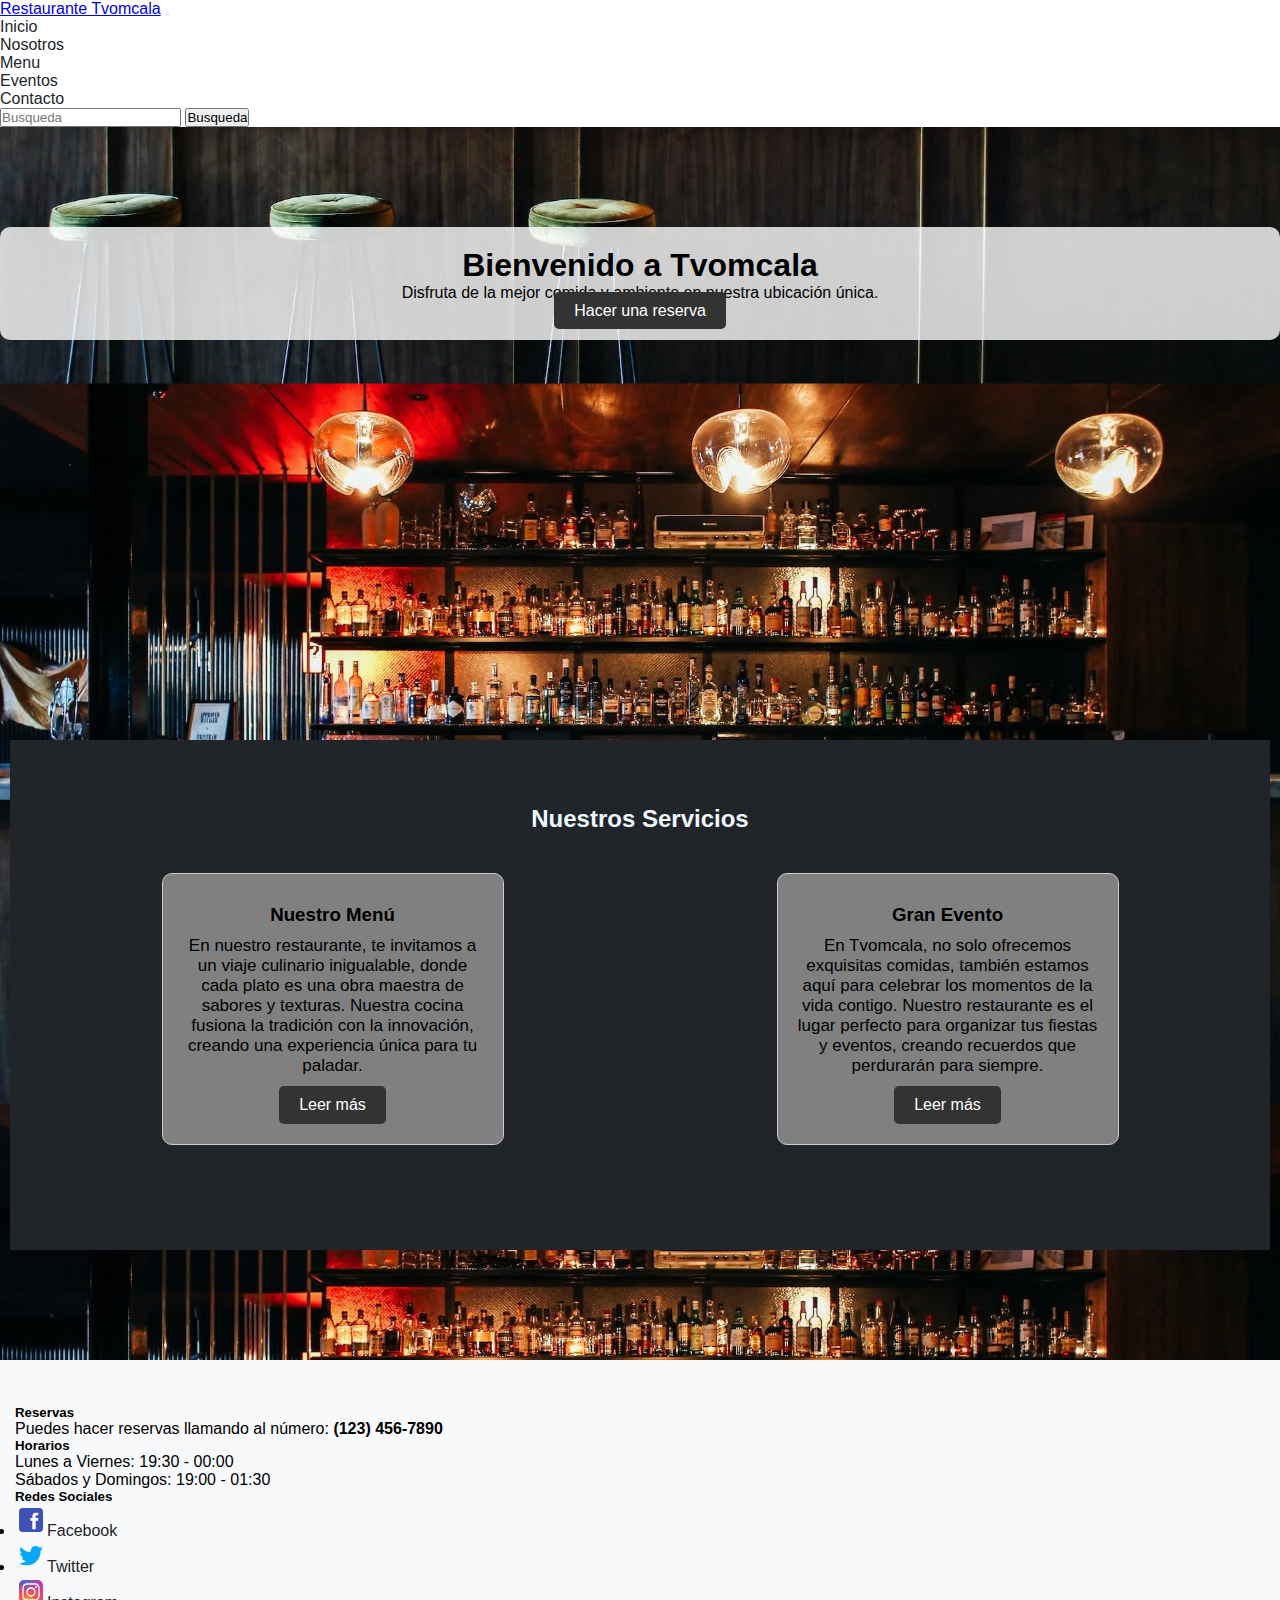
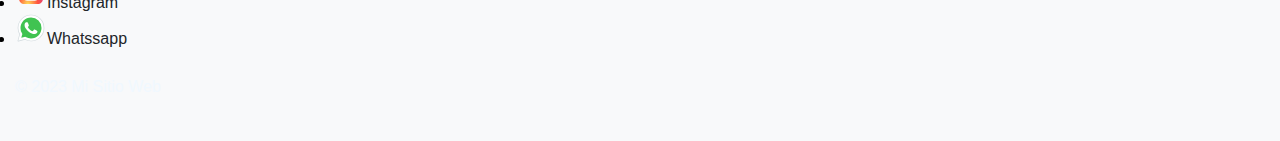
<file: index.html>
<!DOCTYPE html>
<html lang="es">

<head>
    <meta charset="UTF-8">
    <meta name="viewport" content="width=device-width, initial-scale=1.0">
    <meta name="description" content="En nuestro sitio podrás entender nuestro arte culinario, degustar sabores auténticos y gastronomía única en Buenos Aires.">
    <meta name="keywords" content="Restaurante, Gastronomía, Cena, Estrella Michelin, Chef, Menú">
    <title>Inicio</title>
    <link rel="icon" href="img/favicon.webp" type="image/x-icon">
    <!-- bootstrap -->
    <link href="https://cdn.jsdelivr.net/npm/bootstrap@5.3.2/dist/css/bootstrap.min.css" rel="stylesheet"
        integrity="sha384-T3c6CoIi6uLrA9TneNEoa7RxnatzjcDSCmG1MXxSR1GAsXEV/Dwwykc2MPK8M2HN" crossorigin="anonymous">
    <script src="https://cdn.jsdelivr.net/npm/bootstrap@5.3.2/dist/js/bootstrap.bundle.min.js"
        integrity="sha384-C6RzsynM9kWDrMNeT87bh95OGNyZPhcTNXj1NW7RuBCsyN/o0jlpcV8Qyq46cDfL"
        crossorigin="anonymous"></script>
    <!-- cierre -->
    <link rel="stylesheet" href="css/style.css">
</head>

<body>
    <!-- Header General -->
    <header>
        <nav class="navbar navbar-expand-lg bg-body-tertiary">
            <div class="container-fluid">
                <a class="navbar-brand" href="index.html">Restaurante Tvomcala</a>
                <button class="navbar-toggler" type="button" data-bs-toggle="collapse"
                    data-bs-target="#navbarSupportedContent" aria-controls="navbarSupportedContent"
                    aria-expanded="false" aria-label="Toggle navigation">
                    <span class="navbar-toggler-icon"></span>
                </button>
                <div class="collapse navbar-collapse" id="navbarSupportedContent">
                    <ul class="navbar-nav me-auto mb-2 mb-lg-0">
                        <li class="nav-item">
                            <a class="nav-link active" aria-current="page" href="index.html">Inicio</a>
                        </li>
                        <li class="nav-item">
                            <a class="nav-link active" aria-current="page" href="pages/nosotros.html">Nosotros</a>
                        </li>
                        <li class="nav-item">
                            <a class="nav-link active" aria-current="page" href="pages/menu.html">Menu</a>
                        </li>
                        <li class="nav-item">
                            <a class="nav-link active" aria-current="page" href="pages/eventos.html">Eventos</a>
                        </li>
                        <li class="nav-item">
                            <a class="nav-link active" aria-current="page" href="pages/contacto.html">Contacto</a>
                        </li>
                    </ul>
                    <form class="d-flex" role="search">
                        <input class="form-control me-2" type="search" placeholder="Busqueda" aria-label="Search">
                        <button class="btn btn-secondary" type="submit">Busqueda</button>
                    </form>
                </div>
            </div>
        </nav>
    </header>
    <!-- Cierre -->

    <!-- Index Main -->
    <main>
        <section id="inicio">
            <div class="inicio-contenido">
                <h1>Bienvenido a Tvomcala</h1>
                <p>Disfruta de la mejor comida y ambiente en nuestra ubicación única.</p>
                <a href="pages/contacto.html" class="boton-reserva">Hacer una reserva</a>
            </div>

    <div class="video0">
        <iframe width="600" height="320" src="https://www.youtube.com/embed/BI5XMRYbkKA?si=99Pxlj9t62n6Gh5X"
            title="YouTube video player" frameborder="0"
            allow="accelerometer; autoplay; clipboard-write; encrypted-media; gyroscope; picture-in-picture; web-share"
            allowfullscreen></iframe>
    </div>

    <section id="blog">
        <div class="container">
            <h2>Nuestros Servicios</h2>
            <div class="blog-posts">
                <!-- Primer artículo del blog -->
                <div class="blog-post">
                    <h3>Nuestro Menú</h3>
                    <p>En nuestro restaurante, te invitamos a un viaje culinario inigualable, donde cada plato es una obra maestra de sabores y texturas. Nuestra cocina fusiona la tradición con la innovación, creando una experiencia única para tu paladar.</p>
                    <a href="pages/menu.html" class="btn-leer-mas">Leer más</a>
                </div>
    
                <!-- Segundo artículo del blog -->
                <div class="blog-post">
                    <h3>Gran Evento</h3>
                    <p>En Tvomcala, no solo ofrecemos exquisitas comidas, también estamos aquí para celebrar los momentos de la vida contigo. Nuestro restaurante es el lugar perfecto para organizar tus fiestas y eventos, creando recuerdos que perdurarán para siempre.</p>
                    <a href="pages/eventos.html" class="btn-leer-mas">Leer más</a>
                </div>
            </div>
        </div>
    </section>
    </main>
    <!-- Cierre -->

    <!-- Footer General -->
    <footer>
        <div class="container">
            <div class="row">
                <div class="col-md-4">
                    <h5>Reservas</h5>
                    <p>Puedes hacer reservas llamando al número: <strong>(123) 456-7890</strong></p>
                </div>
                <div class="col-md-4">
                    <h5>Horarios</h5>
                    <p>Lunes a Viernes: 19:30 - 00:00</p>
                    <p>Sábados y Domingos: 19:00 - 01:30</p>
                </div>
                <div class="col-md-4">
                    <h5>Redes Sociales</h5>
                    <ul class="list-unstyled">
                        <li> <img src="img/facebook.svg" alt="Facebook"><a href="#" target="_blank">Facebook</a></li>
                        <li><img src="img/twitter.svg" alt="Twitter"><a href="#" target="_blank">Twitter</a></li>
                        <li><img src="img/instagram.svg" alt="Instagram"><a href="#" target="_blank">Instagram</a></li>
                        <li><img src="img/wpp.svg" alt="Whatssapp"><a href="#" target="_blank">Whatssapp</a></li>
                    </ul>
                </div>
            </div>
        </div>
        <div class="container text-center">
            <span class="text-muted">© 2023 Mi Sitio Web</span>
        </div>
    </footer>
    <!-- Cierre -->
</body>

</html>
</file>
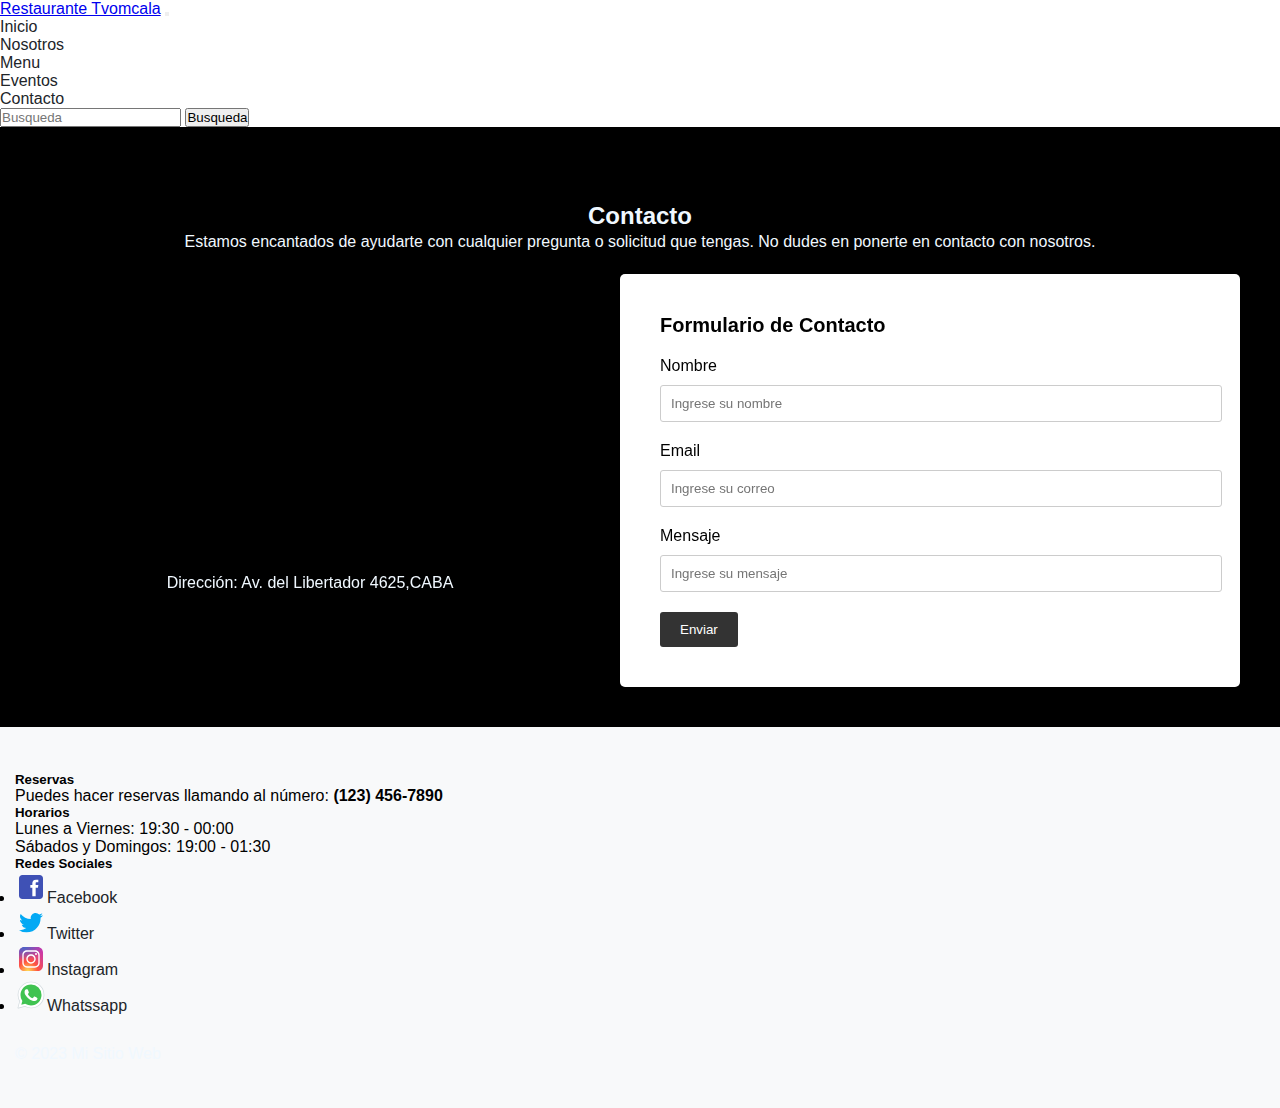
<file: pages/contacto.html>
<!DOCTYPE html>
<html lang="es">

<head>
    <meta charset="UTF-8">
    <meta name="viewport" content="width=device-width, initial-scale=1.0">
    <meta name="description" content="Contacta con Tvomcala en Buenos Aires para reservas, consultas o sugerencias. Estamos aquí para brindarte la mejor experiencia culinaria.">
    <meta name="keywords" content="Restaurante, Gastronomía, Cena, Estrella Michelin, Chef, Menú">
    <title>Contacto</title>
    <link rel="icon" href="../img/favicon.webp" type="image/x-icon">
    <!-- bootstrap -->
    <link href="https://cdn.jsdelivr.net/npm/bootstrap@5.3.2/dist/css/bootstrap.min.css" rel="stylesheet"
        integrity="sha384-T3c6CoIi6uLrA9TneNEoa7RxnatzjcDSCmG1MXxSR1GAsXEV/Dwwykc2MPK8M2HN" crossorigin="anonymous">
    <script src="https://cdn.jsdelivr.net/npm/bootstrap@5.3.2/dist/js/bootstrap.bundle.min.js"
        integrity="sha384-C6RzsynM9kWDrMNeT87bh95OGNyZPhcTNXj1NW7RuBCsyN/o0jlpcV8Qyq46cDfL"
        crossorigin="anonymous"></script>
    <!-- cierre -->
    <link rel="stylesheet" href="../css/style.css">
</head>

<body>
    <!-- Header General -->
    <header>
        <nav class="navbar navbar-expand-lg bg-body-tertiary">
            <div class="container-fluid">
                <a class="navbar-brand" href="../index.html">Restaurante Tvomcala</a>
                <button class="navbar-toggler" type="button" data-bs-toggle="collapse"
                    data-bs-target="#navbarSupportedContent" aria-controls="navbarSupportedContent"
                    aria-expanded="false" aria-label="Toggle navigation">
                    <span class="navbar-toggler-icon"></span>
                </button>
                <div class="collapse navbar-collapse" id="navbarSupportedContent">
                    <ul class="navbar-nav me-auto mb-2 mb-lg-0">
                        <li class="nav-item">
                            <a class="nav-link active" aria-current="page" href="../index.html">Inicio</a>
                        </li>
                        <li class="nav-item">
                            <a class="nav-link active" aria-current="page" href="../pages/nosotros.html">Nosotros</a>
                        </li>
                        <li class="nav-item">
                            <a class="nav-link active" aria-current="page" href="../pages/menu.html">Menu</a>
                        </li>
                        <li class="nav-item">
                            <a class="nav-link active" aria-current="page" href="../pages/eventos.html">Eventos</a>
                        </li>
                        <li class="nav-item">
                            <a class="nav-link active" aria-current="page" href="../pages/contacto.html">Contacto</a>
                        </li>
                    </ul>
                    <form class="d-flex" role="search">
                        <input class="form-control me-2" type="search" placeholder="Busqueda" aria-label="Search">
                        <button class="btn btn-outline-success" type="submit">Busqueda</button>
                    </form>
                </div>
            </div>
        </nav>
    </header>
    <!-- Cierre -->

    <!-- Contacto Main -->
    <main class="fondo">
        <section class="contacto">
            <div class="contenido1">
                <h1>Contacto</h1>
                <p>Estamos encantados de ayudarte con cualquier pregunta o solicitud que tengas. No dudes en ponerte en
                    contacto con nosotros.</p>
            </div>
            <div class="conjunto">
            <div class="mapa">
                <iframe
                    src="https://www.google.com/maps/embed?pb=!1m18!1m12!1m3!1d26281.72940112725!2d-58.44161504418644!3d-34.57339628285223!2m3!1f0!2f0!3f0!3m2!1i1024!2i768!4f13.1!3m3!1m2!1s0x95bcb59c771eb933%3A0x6b3113b596d78c69!2sPalermo%2C%20CABA!5e0!3m2!1ses-419!2sar!4v1693080689735!5m2!1ses-419!2sar"
                    width="100%" height="300" style="border:0;" allowfullscreen="" loading="lazy"
                    referrerpolicy="no-referrer-when-downgrade"></iframe>
                <div>
                    <ul>
                        <li>Dirección: Av. del Libertador 4625,CABA</li>
                    </ul>
                </div>
            </div>

            <div class="formulario">
                <h2>Formulario de Contacto</h2>
                <form action="">
                    <div>
                        <label for="nombre">Nombre</label>
                        <input type="text" name="nombre" placeholder="Ingrese su nombre" required>
                    </div>
                    <div>
                        <label for="correo">Email</label>
                        <input type="text" name="Email" placeholder="Ingrese su correo" required>
                    </div>
                    <div>
                        <label for="mensaje">Mensaje</label>
                        <input type="text" name="Mensaje" placeholder="Ingrese su mensaje" required>
                    </div>
                    <div>
                        <button type="submit">Enviar</button>
                    </div>
                </form>
            </div>
        </section>
    </main>
    <!-- Cierre -->

    <!-- Footer General -->
    <footer>
        <div class="container">
            <div class="row">
                <div class="col-md-4">
                    <h5>Reservas</h5>
                    <p>Puedes hacer reservas llamando al número: <strong>(123) 456-7890</strong></p>
                </div>
                <div class="col-md-4">
                    <h5>Horarios</h5>
                    <p>Lunes a Viernes: 19:30 - 00:00</p>
                    <p>Sábados y Domingos: 19:00 - 01:30</p>
                </div>
                <div class="col-md-4">
                    <h5>Redes Sociales</h5>
                    <ul class="list-unstyled">
                        <li> <img src="../img/facebook.svg" alt="Facebook"><a href="#" target="_blank">Facebook</a></li>
                        <li><img src="../img/twitter.svg" alt="Twitter"><a href="#" target="_blank">Twitter</a></li>
                        <li><img src="../img/instagram.svg" alt="Instagram"><a href="#" target="_blank">Instagram</a></li>
                        <li><img src="../img/wpp.svg" alt="Whatssapp"><a href="#" target="_blank">Whatssapp</a></li>
                    </ul>
                </div>
            </div>
        </div>
        <div class="container text-center">
            <span class="text-muted">© 2023 Mi Sitio Web</span>
        </div>
    </footer>
    <!-- Cierre -->
</body>

</html>
</file>
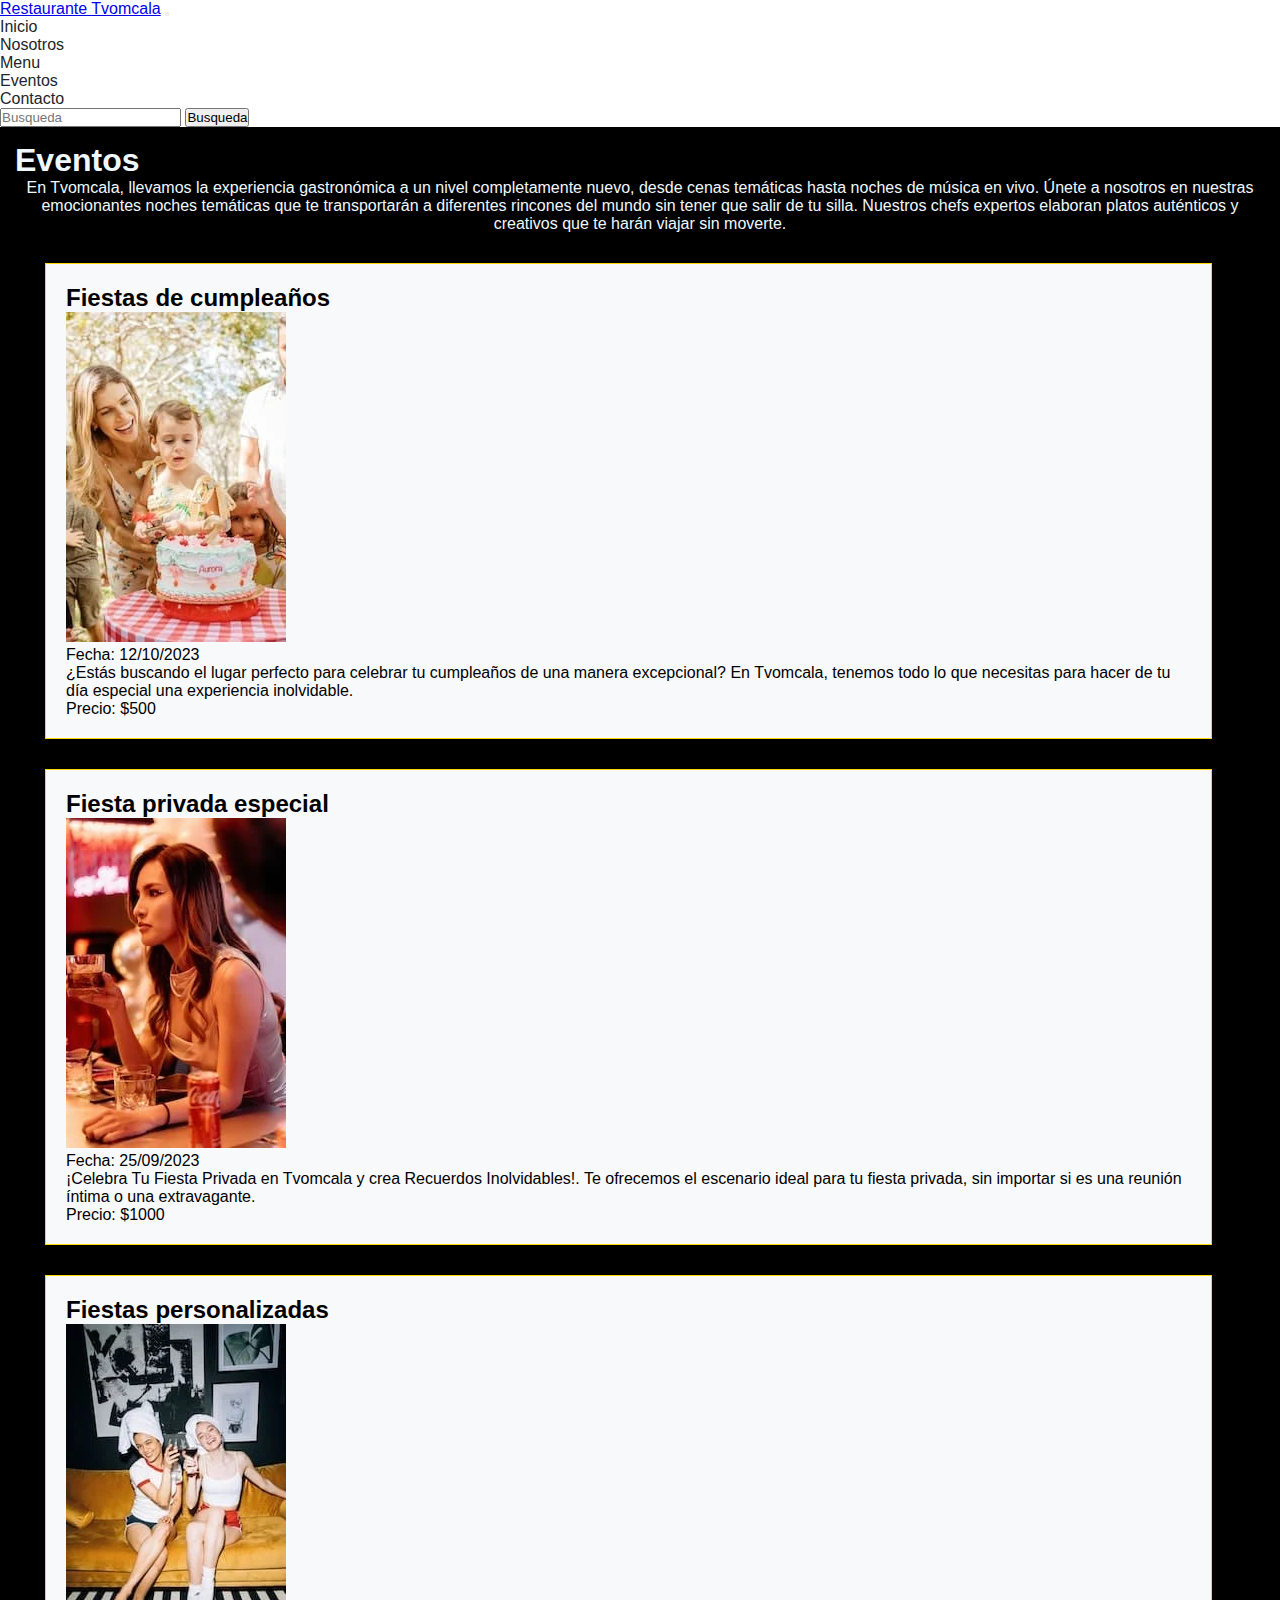
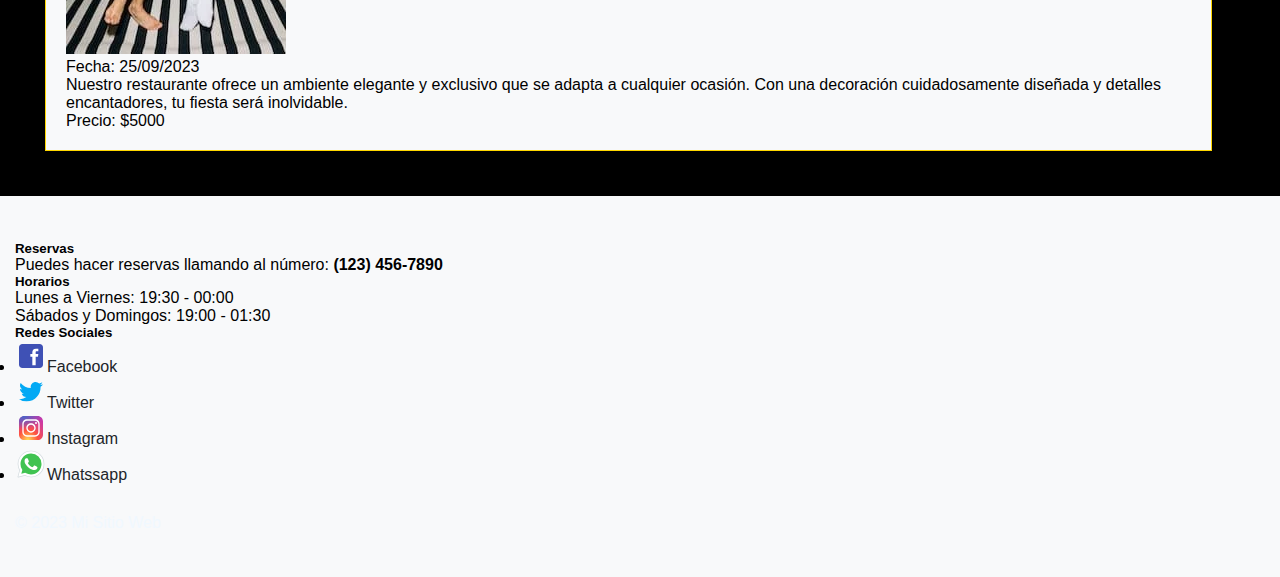
<file: pages/eventos.html>
<!DOCTYPE html>
<html lang="es">

<head>
    <meta charset="UTF-8">
    <meta name="viewport" content="width=device-width, initial-scale=1.0">
    <meta name="description" content="Explora los eventos especiales en Tvomcala, donde la gastronomía se convierte en celebración. Únete a nuestras cenas temáticas, catas de vino y degustaciones.">
    <meta name="keywords" content="Restaurante, Gastronomía, Cena, Estrella Michelin, Chef, Menú">
    <title>Eventos</title>
    <link rel="icon" href="../img/favicon.webp" type="image/x-icon">
    <!-- bootstrap -->
    <link href="https://cdn.jsdelivr.net/npm/bootstrap@5.3.2/dist/css/bootstrap.min.css" rel="stylesheet"
        integrity="sha384-T3c6CoIi6uLrA9TneNEoa7RxnatzjcDSCmG1MXxSR1GAsXEV/Dwwykc2MPK8M2HN" crossorigin="anonymous">
    <script src="https://cdn.jsdelivr.net/npm/bootstrap@5.3.2/dist/js/bootstrap.bundle.min.js"
        integrity="sha384-C6RzsynM9kWDrMNeT87bh95OGNyZPhcTNXj1NW7RuBCsyN/o0jlpcV8Qyq46cDfL"
        crossorigin="anonymous"></script>
    <!-- cierre -->
    <!-- Animate.css -->
    <link
    rel="stylesheet"
    href="https://cdnjs.cloudflare.com/ajax/libs/animate.css/4.1.1/animate.min.css"/>
    <!-- Cierre -->
    <link rel="stylesheet" href="../css/style.css">
</head>

<body>
    <!-- Header General -->
    <header>
        <nav class="navbar navbar-expand-lg bg-body-tertiary">
            <div class="container-fluid">
                <a class="navbar-brand" href="../index.html">Restaurante Tvomcala</a>
                <button class="navbar-toggler" type="button" data-bs-toggle="collapse"
                    data-bs-target="#navbarSupportedContent" aria-controls="navbarSupportedContent"
                    aria-expanded="false" aria-label="Toggle navigation">
                    <span class="navbar-toggler-icon"></span>
                </button>
                <div class="collapse navbar-collapse" id="navbarSupportedContent">
                    <ul class="navbar-nav me-auto mb-2 mb-lg-0">
                        <li class="nav-item">
                            <a class="nav-link active" aria-current="page" href="../index.html">Inicio</a>
                        </li>
                        <li class="nav-item">
                            <a class="nav-link active" aria-current="page" href="../pages/nosotros.html">Nosotros</a>
                        </li>
                        <li class="nav-item">
                            <a class="nav-link active" aria-current="page" href="../pages/menu.html">Menu</a>
                        </li>
                        <li class="nav-item">
                            <a class="nav-link active" aria-current="page" href="../pages/eventos.html">Eventos</a>
                        </li>
                        <li class="nav-item">
                            <a class="nav-link active" aria-current="page" href="../pages/contacto.html">Contacto</a>
                        </li>
                    </ul>
                    <form class="d-flex" role="search">
                        <input class="form-control me-2" type="search" placeholder="Busqueda" aria-label="Search">
                        <button class="btn btn-outline-success" type="submit">Busqueda</button>
                    </form>
                </div>
            </div>
        </nav>
    </header>
    <!-- Cierre -->

    <!-- Eventos Main -->
    <main class="fondo">
        <div class="container">
            <h1 class="text-center">Eventos</h1>
            <p class="parrafo">En Tvomcala, llevamos la experiencia gastronómica a un nivel completamente nuevo, desde cenas temáticas hasta noches de música en vivo. Únete a nosotros en nuestras emocionantes noches temáticas que te transportarán a diferentes rincones del mundo sin tener que salir de tu silla. Nuestros chefs expertos elaboran platos auténticos y creativos que te harán viajar sin moverte.</p>
            <div class="row">
                <!-- Card 1 -->
                <div class="col-md-4">
                    <div class="card animate__animated animate__fadeIn">
                        <h2>Fiestas de cumpleaños</h2>
                        <img src="../img/evento1.webp" class="card-img-top" alt="Evento 1">
                        <div class="card-body">
                            <p class="card-text">Fecha: 12/10/2023</p>
                            <p class="card-text">¿Estás buscando el lugar perfecto para celebrar tu cumpleaños de una
                                manera excepcional? En Tvomcala,
                                tenemos todo lo que necesitas para hacer de tu día especial una experiencia inolvidable.
                            </p>
                            <p class="card-text">Precio: $500</p>
                        </div>
                    </div>
                </div>

                <!-- Card 2 -->
                <div class="col-md-4">
                    <div class="card animate__animated animate__fadeIn">
                        <h2>Fiesta privada especial</h2>
                        <img src="../img/evento2.webp" class="card-img-top" alt="Evento 2">
                        <div class="card-body">
                            <p class="card-text">Fecha: 25/09/2023</p>
                            <p class="card-text">¡Celebra Tu Fiesta Privada en Tvomcala y crea Recuerdos
                                Inolvidables!. Te ofrecemos el escenario ideal
                                para tu fiesta privada, sin importar si es una reunión íntima o una extravagante.</p>
                            <p class="card-text">Precio: $1000</p>
                        </div>
                    </div>
                </div>

                <!-- Card 3 -->
                <div class="col-md-4">
                    <div class="card animate__animated animate__fadeIn">
                        <h2>Fiestas personalizadas</h2>
                        <img src="../img/evento3.webp" class="card-img-top" alt="Evento 3">
                        <div class="card-body">
                            <p class="card-text">Fecha: 25/09/2023</p>
                            <p class="card-text">Nuestro restaurante ofrece un ambiente elegante y exclusivo que se
                                adapta a cualquier ocasión. Con
                                una decoración cuidadosamente diseñada y detalles encantadores, tu fiesta será
                                inolvidable.</p>
                            <p class="card-text">Precio: $5000</p>
                        </div>
                    </div>
                </div>
            </div>
        </div>
    </main>
    <!-- Cierre -->

    <!-- Footer General -->
    <footer>
        <div class="container">
            <div class="row">
                <div class="col-md-4">
                    <h5>Reservas</h5>
                    <p>Puedes hacer reservas llamando al número: <strong>(123) 456-7890</strong></p>
                </div>
                <div class="col-md-4">
                    <h5>Horarios</h5>
                    <p>Lunes a Viernes: 19:30 - 00:00</p>
                    <p>Sábados y Domingos: 19:00 - 01:30</p>
                </div>
                <div class="col-md-4">
                    <h5>Redes Sociales</h5>
                    <ul class="list-unstyled">
                        <li> <img src="../img/facebook.svg" alt="Facebook"><a href="#" target="_blank">Facebook</a></li>
                        <li><img src="../img/twitter.svg" alt="Twitter"><a href="#" target="_blank">Twitter</a></li>
                        <li><img src="../img/instagram.svg" alt="Instagram"><a href="#" target="_blank">Instagram</a></li>
                        <li><img src="../img/wpp.svg" alt="Whatssapp"><a href="#" target="_blank">Whatssapp</a></li>
                    </ul>
                </div>
            </div>
        </div>
        <div class="container text-center">
            <span class="text-muted">© 2023 Mi Sitio Web</span>
        </div>
    </footer>
    <!-- Cierre -->
</body>

</html>
</file>
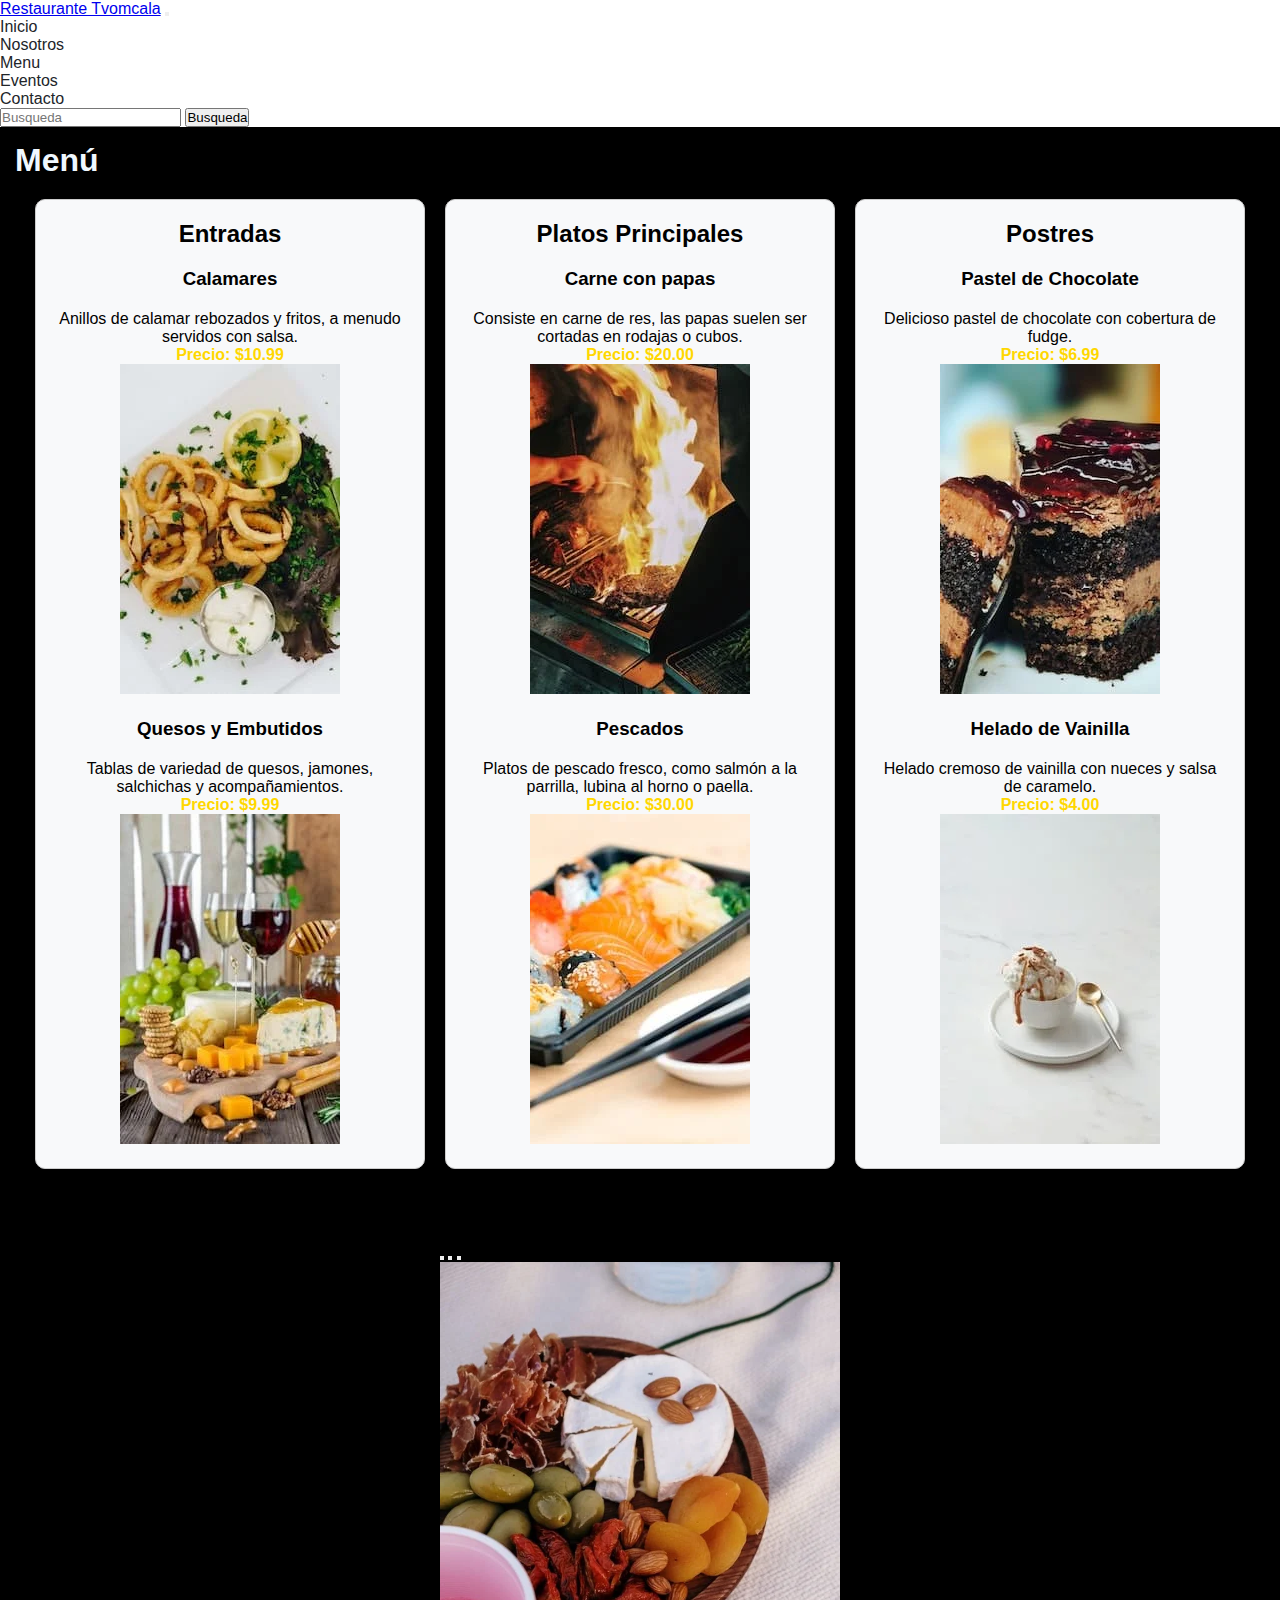
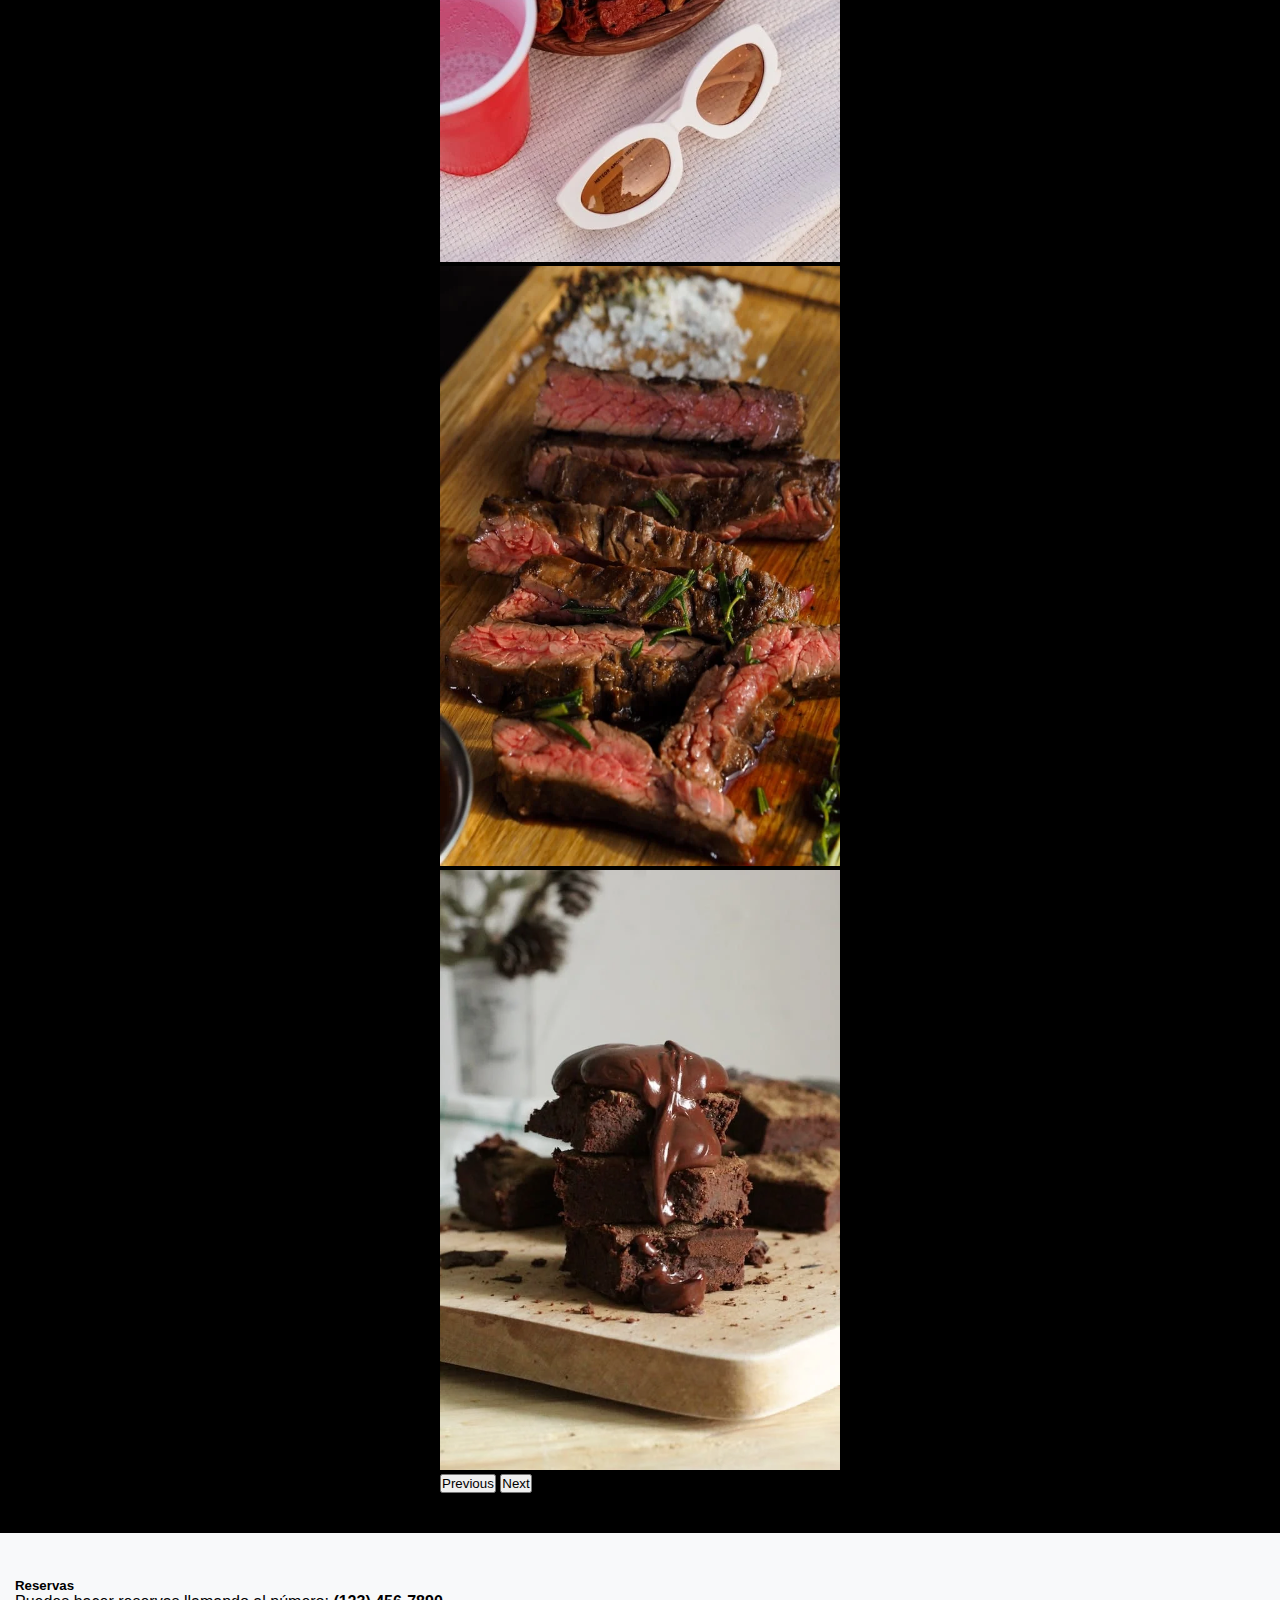
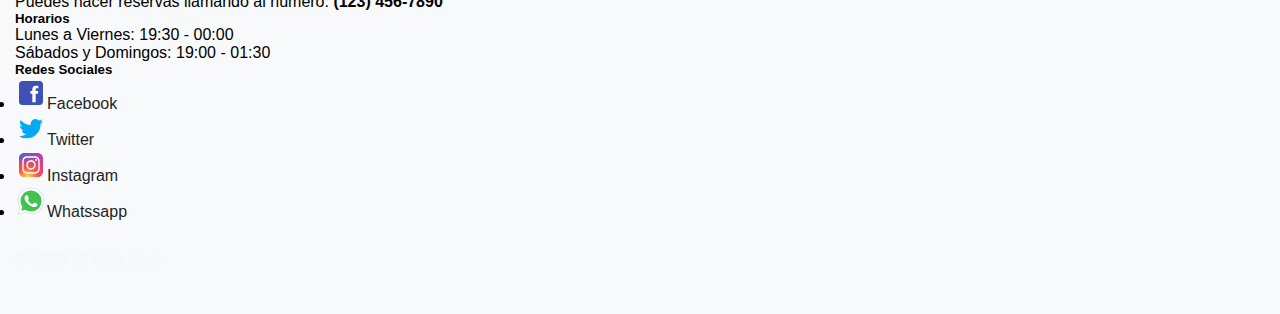
<file: pages/menu.html>
<!DOCTYPE html>
<html lang="es">

<head>
    <meta charset="UTF-8">
    <meta name="viewport" content="width=device-width, initial-scale=1.0">
    <meta name="description" content="Explora el delicioso menú de Tvomcala en Buenos Aires. Desde platos tradicionales hasta creaciones innovadoras, saborea una experiencia culinaria excepcional.">
    <meta name="keywords" content="Restaurante, Gastronomía, Cena, Estrella Michelin, Chef, Menú">
    <title>Menu</title>
    <link rel="icon" href="../img/favicon.webp" type="image/x-icon">
    <!-- bootstrap -->
    <link href="https://cdn.jsdelivr.net/npm/bootstrap@5.3.2/dist/css/bootstrap.min.css" rel="stylesheet"
        integrity="sha384-T3c6CoIi6uLrA9TneNEoa7RxnatzjcDSCmG1MXxSR1GAsXEV/Dwwykc2MPK8M2HN" crossorigin="anonymous">
    <script src="https://cdn.jsdelivr.net/npm/bootstrap@5.3.2/dist/js/bootstrap.bundle.min.js"
        integrity="sha384-C6RzsynM9kWDrMNeT87bh95OGNyZPhcTNXj1NW7RuBCsyN/o0jlpcV8Qyq46cDfL"
        crossorigin="anonymous"></script>
    <!-- cierre -->
    <link rel="stylesheet" href="../css/style.css">
</head>

<body>
    <!-- Header General -->
    <header>
        <nav class="navbar navbar-expand-lg bg-body-tertiary">
            <div class="container-fluid">
                <a class="navbar-brand" href="../index.html">Restaurante Tvomcala</a>
                <button class="navbar-toggler" type="button" data-bs-toggle="collapse"
                    data-bs-target="#navbarSupportedContent" aria-controls="navbarSupportedContent"
                    aria-expanded="false" aria-label="Toggle navigation">
                    <span class="navbar-toggler-icon"></span>
                </button>
                <div class="collapse navbar-collapse" id="navbarSupportedContent">
                    <ul class="navbar-nav me-auto mb-2 mb-lg-0">
                        <li class="nav-item">
                            <a class="nav-link active" aria-current="page" href="../index.html">Inicio</a>
                        </li>
                        <li class="nav-item">
                            <a class="nav-link active" aria-current="page" href="../pages/nosotros.html">Nosotros</a>
                        </li>
                        <li class="nav-item">
                            <a class="nav-link active" aria-current="page" href="../pages/menu.html">Menu</a>
                        </li>
                        <li class="nav-item">
                            <a class="nav-link active" aria-current="page" href="../pages/eventos.html">Eventos</a>
                        </li>
                        <li class="nav-item">
                            <a class="nav-link active" aria-current="page" href="../pages/contacto.html">Contacto</a>
                        </li>
                    </ul>
                    <form class="d-flex" role="search">
                        <input class="form-control me-2" type="search" placeholder="Busqueda" aria-label="Search">
                        <button class="btn btn-outline-success" type="submit">Busqueda</button>
                    </form>
                </div>
            </div>
        </nav>
    </header>
    <!-- Cierre -->

    <!-- Menu Main -->
    <main class="fondo">
        <div class="container">
            <h1 class="text-center my-5">Menú</h1>

            <div class="menu-container">
                <div class="menu-section">
                    <h2>Entradas</h2>
                    <h3>Calamares</h3>
                    <p>Anillos de calamar rebozados y fritos, a menudo servidos con
                        salsa.
                    </p>
                    <p class="precio">Precio: $10.99</p>
                    <img src="../img/calamar.webp" class="img-thumbnail" alt="Calamares">
                    <h3>Quesos y Embutidos</h3>
                    <p>Tablas de variedad de quesos, jamones, salchichas y
                        acompañamientos.
                    </p>
                    <p class="precio">Precio: $9.99</p>
                    <img src="../img/quesos.webp" class="img-thumbnail" alt="Embutidos">
                </div>

                <div class="menu-section">
                    <h2>Platos Principales</h2>
                    <h3>Carne con papas</h3>
                    <p>
                        Consiste en carne de res, las papas suelen ser cortadas en
                        rodajas o cubos.
                    </p>
                    <p class="precio">Precio: $20.00</p>
                    <img src="../img/carne1.webp" class="img-thumbnail" alt="Carne">
                    <h3>Pescados</h3>
                    <p>Platos de pescado fresco, como salmón a la parrilla, lubina al horno o
                        paella.
                    </p>
                    <p class="precio">Precio: $30.00</p>
                    <img src="../img/pescado.webp" class="img-thumbnail" alt="Pescado">
                </div>

                <div class="menu-section">
                    <h2>Postres<h2>
                            <h3>Pastel de Chocolate</h3>
                            <p>Delicioso pastel de chocolate con cobertura de fudge.
                            </p>
                            <p class="precio">Precio: $6.99</p>
                            <img src="../img/pastel.webp" class="img-thumbnail" alt="Torta">
                            <h3>Helado de Vainilla</h3>
                            <p>Helado cremoso de vainilla con nueces y salsa de caramelo.</p>
                            <p class="precio">Precio: $4.00</p>
                            <img src="../img/helado.webp" class="img-thumbnail" alt="Helado">
                </div>
            </div>
        </div>

        <div id="carouselExampleIndicators" class="carousel slide">
            <div class="carousel-indicators">
                <button type="button" data-bs-target="#carouselExampleIndicators" data-bs-slide-to="0" class="active"
                    aria-current="true" aria-label="Slide 1"></button>
                <button type="button" data-bs-target="#carouselExampleIndicators" data-bs-slide-to="1"
                    aria-label="Slide 2"></button>
                <button type="button" data-bs-target="#carouselExampleIndicators" data-bs-slide-to="2"
                    aria-label="Slide 3"></button>
            </div>
            <div class="carousel-inner">
                <div class="carousel-item active">
                    <img src="../img/fiambre.webp" class="d-block w-100" alt="Embutidos">
                </div>
                <div class="carousel-item">
                    <img src="../img/carne.webp" class="d-block w-100" alt="Carne">
                </div>
                <div class="carousel-item">
                    <img src="../img/torta.webp" class="d-block w-100" alt="Pastel de chocolate">
                </div>
            </div>
            <button class="carousel-control-prev" type="button" data-bs-target="#carouselExampleIndicators"
                data-bs-slide="prev">
                <span class="carousel-control-prev-icon" aria-hidden="true"></span>
                <span class="visually-hidden">Previous</span>
            </button>
            <button class="carousel-control-next" type="button" data-bs-target="#carouselExampleIndicators"
                data-bs-slide="next">
                <span class="carousel-control-next-icon" aria-hidden="true"></span>
                <span class="visually-hidden">Next</span>
            </button>
        </div>
    </main>
    <!-- Cierre -->

    <!-- Footer General -->
    <footer>
        <div class="container">
            <div class="row">
                <div class="col-md-4">
                    <h5>Reservas</h5>
                    <p>Puedes hacer reservas llamando al número: <strong>(123) 456-7890</strong></p>
                </div>
                <div class="col-md-4">
                    <h5>Horarios</h5>
                    <p>Lunes a Viernes: 19:30 - 00:00</p>
                    <p>Sábados y Domingos: 19:00 - 01:30</p>
                </div>
                <div class="col-md-4">
                    <h5>Redes Sociales</h5>
                    <ul class="list-unstyled">
                        <li> <img src="../img/facebook.svg" alt="Facebook"><a href="#" target="_blank">Facebook</a></li>
                        <li><img src="../img/twitter.svg" alt="Twitter"><a href="#" target="_blank">Twitter</a></li>
                        <li><img src="../img/instagram.svg" alt="Instagram"><a href="#" target="_blank">Instagram</a></li>
                        <li><img src="../img/wpp.svg" alt="Whatssapp"><a href="#" target="_blank">Whatssapp</a></li>
                    </ul>
                </div>
            </div>
        </div>
        <div class="container text-center">
            <span class="text-muted">© 2023 Mi Sitio Web</span>
        </div>
    </footer>
    <!-- Cierre -->
</body>

</html>
</file>
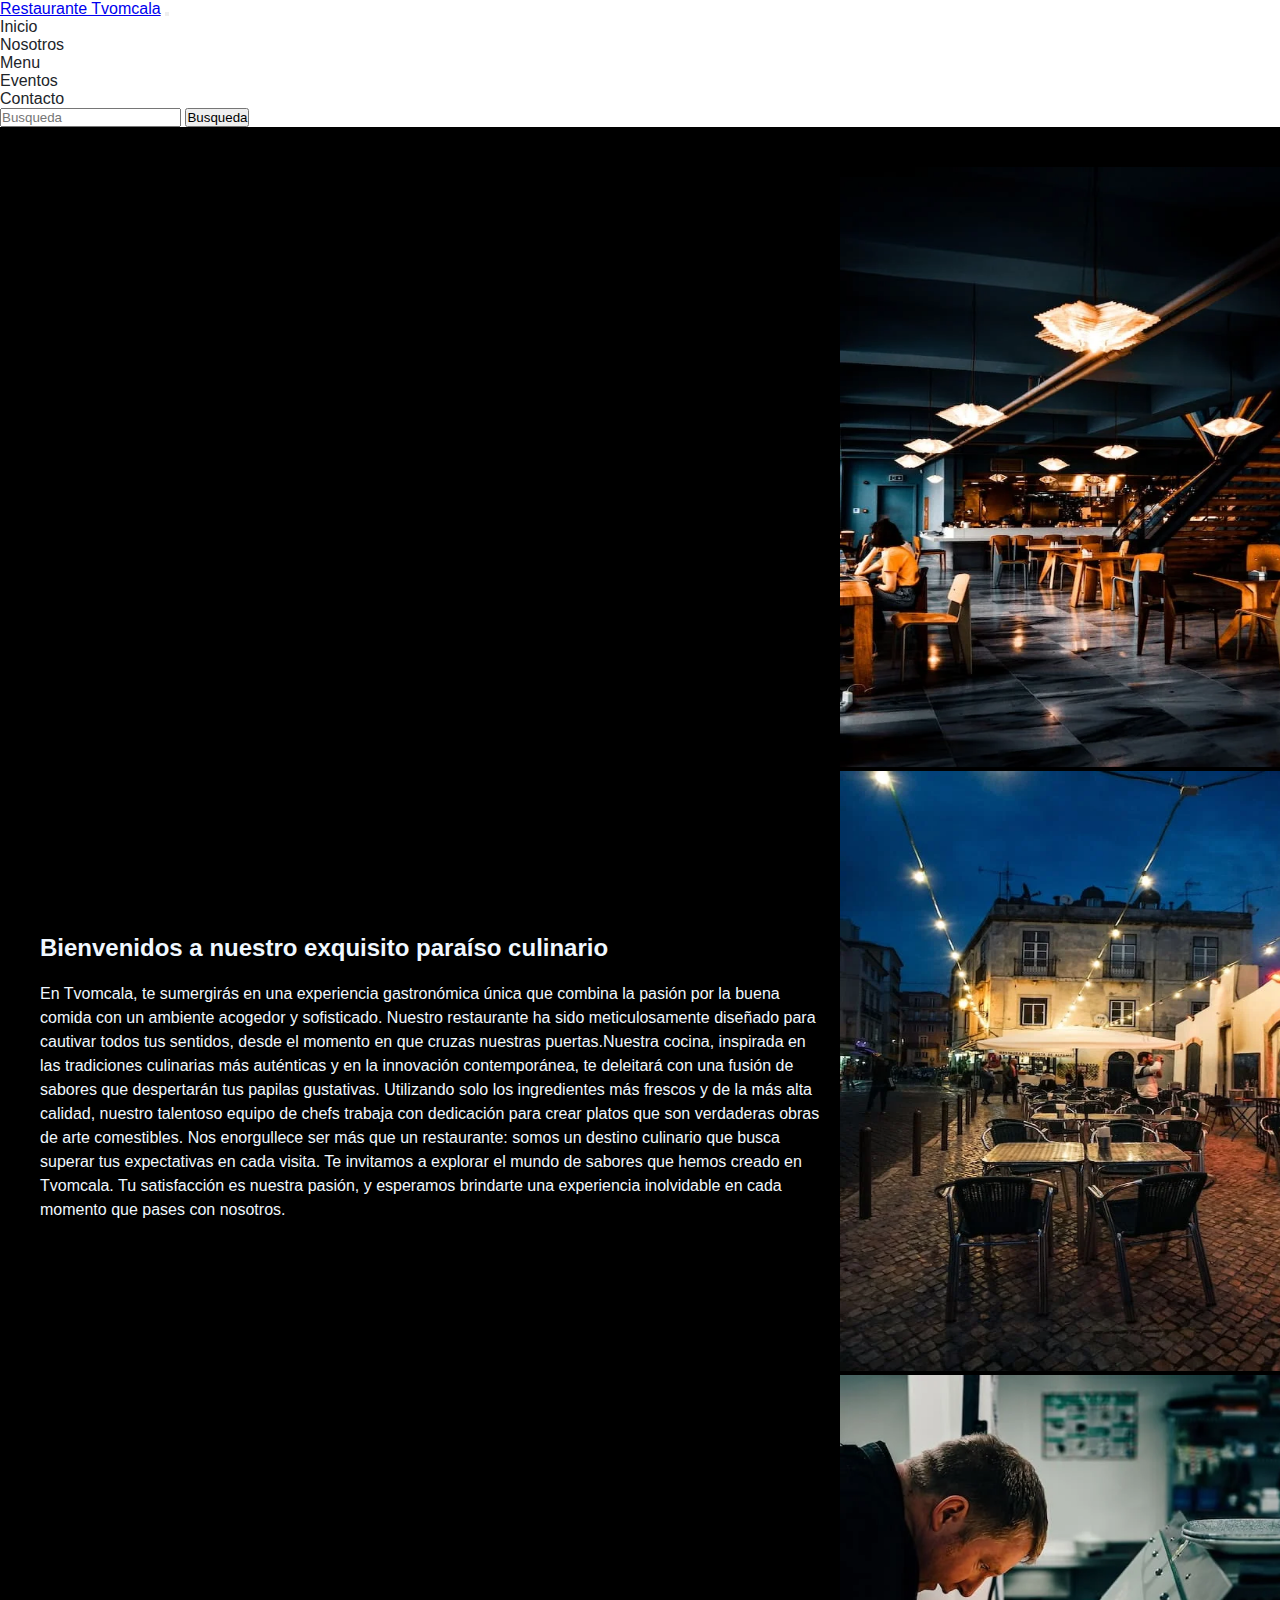
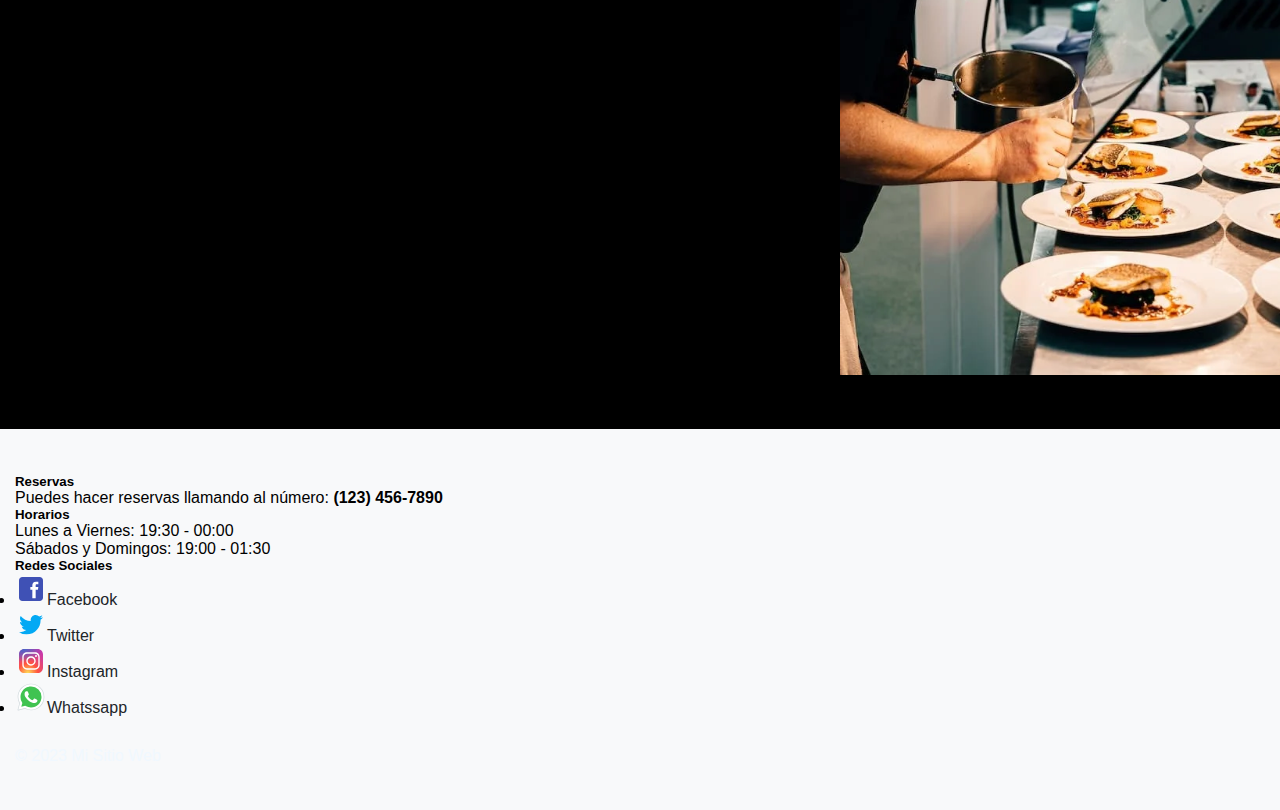
<file: pages/nosotros.html>
<!DOCTYPE html>
<html lang="es">

<head>
    <meta charset="UTF-8">
    <meta name="viewport" content="width=device-width, initial-scale=1.0">
    <meta name="description" content="Conoce la esencia de Tvomcala, un restaurante que fusiona tradición y creatividad culinaria. ¡Descubre nuestra historia y compromiso con la excelencia en cada plato!">
    <meta name="keywords" content="Restaurante, Gastronomía, Cena, Estrella Michelin, Chef, Menú">
    <title>Nosotros</title>
    <link rel="icon" href="../img/favicon.webp" type="image/x-icon">
    <!-- bootstrap -->
    <link href="https://cdn.jsdelivr.net/npm/bootstrap@5.3.2/dist/css/bootstrap.min.css" rel="stylesheet"
        integrity="sha384-T3c6CoIi6uLrA9TneNEoa7RxnatzjcDSCmG1MXxSR1GAsXEV/Dwwykc2MPK8M2HN" crossorigin="anonymous">
    <script src="https://cdn.jsdelivr.net/npm/bootstrap@5.3.2/dist/js/bootstrap.bundle.min.js"
        integrity="sha384-C6RzsynM9kWDrMNeT87bh95OGNyZPhcTNXj1NW7RuBCsyN/o0jlpcV8Qyq46cDfL"
        crossorigin="anonymous"></script>
    <!-- cierre -->
    <link rel="stylesheet" href="../css/style.css">
</head>

<body>
    <!-- Header General -->
    <header>
        <nav class="navbar navbar-expand-lg bg-body-tertiary">
            <div class="container-fluid">
                <a class="navbar-brand" href="../index.html">Restaurante Tvomcala</a>
                <button class="navbar-toggler" type="button" data-bs-toggle="collapse"
                    data-bs-target="#navbarSupportedContent" aria-controls="navbarSupportedContent"
                    aria-expanded="false" aria-label="Toggle navigation">
                    <span class="navbar-toggler-icon"></span>
                </button>
                <div class="collapse navbar-collapse" id="navbarSupportedContent">
                    <ul class="navbar-nav me-auto mb-2 mb-lg-0">
                        <li class="nav-item">
                            <a class="nav-link active" aria-current="page" href="../index.html">Inicio</a>
                        </li>
                        <li class="nav-item">
                            <a class="nav-link active" aria-current="page" href="../pages/nosotros.html">Nosotros</a>
                        </li>
                        <li class="nav-item">
                            <a class="nav-link active" aria-current="page" href="../pages/menu.html">Menu</a>
                        </li>
                        <li class="nav-item">
                            <a class="nav-link active" aria-current="page" href="../pages/eventos.html">Eventos</a>
                        </li>
                        <li class="nav-item">
                            <a class="nav-link active" aria-current="page" href="../pages/contacto.html">Contacto</a>
                        </li>
                    </ul>
                    <form class="d-flex" role="search">
                        <input class="form-control me-2" type="search" placeholder="Busqueda" aria-label="Search">
                        <button class="btn btn-outline-success" type="submit">Busqueda</button>
                    </form>
                </div>
            </div>
        </nav>
    </header>
    <!-- Cierre -->

    <!-- Nosotros Main -->
    <main class="fondo">
        <section class="nosotros">
            <div class="contenido">
                <h1>Bienvenidos a nuestro exquisito paraíso culinario</h1>
                <p>En Tvomcala, te sumergirás en una experiencia gastronómica única que combina la pasión por la buena
                    comida con un ambiente acogedor y sofisticado. Nuestro restaurante ha sido meticulosamente diseñado
                    para cautivar todos tus sentidos, desde el momento en que cruzas nuestras puertas.Nuestra cocina,
                    inspirada en las tradiciones culinarias más auténticas y en la innovación contemporánea, te
                    deleitará con una fusión de sabores que despertarán tus papilas gustativas. Utilizando solo los
                    ingredientes más frescos y de la más alta calidad, nuestro talentoso equipo de chefs trabaja con
                    dedicación para crear platos que son verdaderas obras de arte comestibles. Nos enorgullece ser más
                    que un restaurante: somos un destino culinario que busca superar tus expectativas en cada visita. Te
                    invitamos a explorar el mundo de sabores que hemos creado en Tvomcala. Tu satisfacción es nuestra
                    pasión, y esperamos brindarte una experiencia inolvidable en cada momento que pases con nosotros.
                </p>
            </div>
            <div id="carouselExampleSlidesOnly" class="carousel slide" data-bs-ride="carousel">
                <div class="carousel-inner">
                    <div class="carousel-item active">
                        <img src="../img/resto1.webp" alt="Restaurante">
                    </div>
                    <div class="carousel-item">
                        <img src="../img/resto2.webp" alt="Patio del Restaurante">
                    </div>
                    <div class="carousel-item">
                        <img src="../img/chef.webp" alt="Chef">
                    </div>
                </div>
            </div>
        </section>
    </main>
    <!-- Cierre -->

    <!-- Footer General -->
    <footer>
        <div class="container">
            <div class="row">
                <div class="col-md-4">
                    <h5>Reservas</h5>
                    <p>Puedes hacer reservas llamando al número: <strong>(123) 456-7890</strong></p>
                </div>
                <div class="col-md-4">
                    <h5>Horarios</h5>
                    <p>Lunes a Viernes: 19:30 - 00:00</p>
                    <p>Sábados y Domingos: 19:00 - 01:30</p>
                </div>
                <div class="col-md-4">
                    <h5>Redes Sociales</h5>
                    <ul class="list-unstyled">
                        <li> <img src="../img/facebook.svg" alt="Facebook"><a href="#" target="_blank">Facebook</a></li>
                        <li><img src="../img/twitter.svg" alt="Twitter"><a href="#" target="_blank">Twitter</a></li>
                        <li><img src="../img/instagram.svg" alt="Instagram"><a href="#" target="_blank">Instagram</a></li>
                        <li><img src="../img/wpp.svg" alt="Whatssapp"><a href="#" target="_blank">Whatssapp</a></li>
                    </ul>
                </div>
            </div>
        </div>
        <div class="container text-center">
            <span class="text-muted">© 2023 Mi Sitio Web</span>
        </div>
    </footer>
    <!-- Cierre -->
</body>

</html>
</file>
<file: css/style.css>
/* General */
* {
  padding: 0;
  margin: 0;
  font-family: Arial, Helvetica, sans-serif;
}

body {
  display: flex;
  flex-direction: column;
  min-height: 100vh;
}
/* Cierre */

/* Index Main */
section#inicio {
  background-image: url(../img/bar.webp);
  background-size: 100% auto;
  background-position: center;
  text-align: center;
  padding: 100px 0;
}

section#inicio .inicio-contenido {
  background-color: rgba(255, 255, 255, 0.8);
  padding: 20px;
  border-radius: 10px;
}

section#inicio .inicio-contenido h1 {
  color: black;
}

section#inicio .inicio-contenido .boton-reserva {
  background-color: #333;
  color: rgb(255, 255, 255);
  padding: 10px 20px;
  text-decoration: none;
  border-radius: 5px;
  margin-top: 20px;
}

section#inicio .video0 {
  display: flex;
  flex-direction: row;
  justify-content: center;
  align-items: center;
  margin: 40px;
}

#blog {
  padding: 50px 0;
  text-align: center;
  background-color: #212529;
  margin: 10px;
}

#blog h2 {
  color: aliceblue;
  margin-bottom: 20px;
}

#blog .blog-posts {
  display: flex;
  justify-content: space-around;
  padding: 20px 0;
}

#blog .blog-posts .blog-post {
  max-width: 300px;
  padding: 20px;
  margin-bottom: 20px;
  border: 1px solid #ccc;
  border-radius: 10px;
  background-color: grey;
}

#blog .blog-posts h3 {
  margin-top: 10px;
  margin-bottom: 10px;
}

#blog .blog-posts p {
  font-size: 17px;
}

#blog .blog-posts .btn-leer-mas {
  display: inline-block;
  padding: 10px 20px;
  background-color: #333;
  color: #fff;
  text-decoration: none;
  border-radius: 5px;
  margin-top: 10px;
}

#blog .blog-posts .btn-leer-mas :hover {
  background-color: #555;
}

.btn-leer-mas {
  display: inline-block;
  padding: 10px 20px;
  background-color: #333;
  color: #fff;
  text-decoration: none;
  border-radius: 5px;
  margin-top: 10px;
}

.btn-leer-mas:hover {
  background-color: #555;
}
/* Cierre */

/* Nosotros Main */
.fondo {
  background-color: black;
}

.fondo .nosotros {
  display: flex;
  justify-content: space-between;
  align-items: center;
  padding: 40px;
}

.fondo .nosotros .contenido {
  flex: 1;
  margin-right: 20px;
}

.fondo .nosotros h1 {
  font-size: 24px;
  margin-bottom: 20px;
  color: aliceblue;
}

.fondo .nosotros p {
  font-size: 16px;
  line-height: 1.5;
  color: aliceblue;
}

.fondo .nosotros .carousel {
  width: 100%;
}

.fondo .nosotros #carouselExampleSlidesOnly {
  max-width: 400px;
  margin: 0 auto;
  padding-bottom: 10px;
}

.fondo .nosotros .carousel-item img {
  height: 600px;
  width: 500px;
}
/* Cierre */

/* Menu Main */
.text-center {
  color: aliceblue;
}

.menu-container {
  display: grid;
  grid-template-columns: repeat(3, 1fr);
  grid-gap: 20px;
  padding: 20px;
  text-align: center;
}

.menu-container .menu-section {
  border: 1px solid #ccc;
  padding: 20px;
  border-radius: 10px;
  color: black;
  background-color: #f8f9fa;
}

.menu-container .menu-section h3 {
  padding: 20px;
}

.menu-container .menu-section .precio {
  font-weight: bold;
  color: #FFD700;
}

#carouselExampleIndicators {
  max-width: 400px;
  margin: 0 auto;
  padding: 40px;
}

.carousel-item img {
  height: 600px;
  width: 400px;
}
/* Cierre */

/*Eventos  Main  */
.container {
  padding: 15px;
}

.container .parrafo {
  color: aliceblue;
  text-align: center;
}

.container .card {
  background-color: #f8f9fa;
  border: 1px solid gold;
  padding: 20px;
  width: 90%;
  margin: 30px;
}
/* Cierre */

/*Contacto  Main  */
.contacto {
  padding: 40px;
}

.contacto h1 {
  font-size: 24px;
  margin-top: 35px;
  color: aliceblue;
  text-align: center;
}

.contacto p {
  font-size: 16px;
  line-height: 1.5;
  color: aliceblue;
  text-align: center;
}

.contacto .mapa,
.contacto .formulario {
  flex: 1;
  max-width: 45%;
  max-height: 100%;
}

.contacto .conjunto {
  display: flex;
  justify-content: space-between;
  align-items: flex-start;
}

.contacto .conjunto .mapa {
  margin-top: 20px;
  width: 100%;
  height: 100%;
  display: flex;
  justify-content: center;
  align-items: center;
  flex-direction: column;
}

.contacto .conjunto .mapa iframe {
  max-width: 100%;
  max-height: 80vh;
}

.contacto .conjunto .mapa ul {
  list-style: none;
  padding: 0;
}

.contacto .conjunto .mapa ul li {
  color: aliceblue;
}

.contacto .conjunto .formulario {
  flex: 1;
  background-color: rgb(255, 255, 255);
  padding: 40px;
  margin-top: 20px;
  border-radius: 5px;
}

.contacto .conjunto .formulario h2 {
  font-size: 20px;
  margin-bottom: 20px;
}

.contacto .conjunto .formulario label {
  display: flex;
  margin-bottom: 10px;
}

.contacto .conjunto .formulario input {
  width: 100%;
  padding: 10px;
  margin-bottom: 20px;
  border: 1px solid rgb(204, 204, 204);
  border-radius: 3px;
}

.contacto .conjunto .formulario button {
  background-color: rgb(51, 51, 51);
  color: rgb(255, 255, 255);
  padding: 10px 20px;
  border: none;
  border-radius: 3px;
  cursor: pointer;
}
/* Cierre */

/* Footer General */
footer {
  background-color: #f8f9fa;
  padding: 30px 0;
}

li a {
  text-decoration-line: none;
  color: #212529;
}
/* Cierre */

/* Media Queries Header General */
@media (min-width: 320px) and (max-width: 480px) {
  .nav-item {
    text-align: left;
  }
/* Cierre */

/* Media Queries Index */
  section#inicio .inicio-contenido .boton-reserva {
    display: flex;
    justify-content: center;
    width: 100%;
    padding: 15px;
  }

  .blog-posts {
    display: flex;
    flex-direction: column;
    justify-content: center;
    align-items: center;
  }

  .blog-post {
    max-width: 80%;
    margin: 0 auto;
    margin-bottom: 20px;
  }
/* Cierre */

/* Media Queries Nosotros */
  .nosotros {
    display: flex;
    flex-direction: column;
    align-items: center;
    padding: 20px;
  }

  .nosotros .contenido {
    width: 100%;
    margin-bottom: 20px;
  }

  .nosotros h1 {
    font-size: 20px;
    text-align: center;
  }

  .nosotros p {
    font-size: 14px;
    text-align: center;
  }
/* Cierre */

/* Media Queries Menu */
  .menu-container {
    grid-template-columns: repeat(1, 1fr);
  }

  .menu-container .menu-section {
    margin-bottom: 20px;
  }

  .menu-container .menu-section h3 {
    margin-top: 20px;
  }
/* Cierre */

  /* Media Queries Eventos */
  .container .card {
    width: 100%;
    margin: 20px auto;
    text-align: center;
    display: flex;
    flex-direction: column;
    justify-content: center;
    align-items: center;
  }
/* Cierre */

/* Media Queries Contacto */
  .contacto .conjunto {
    flex-direction: column;
  }

  .contacto .mapa,
  .contacto .formulario {
    max-width: 100%;
  }

  .contacto .mapa iframe {
    max-height: 300px;
  }

  .contacto .formulario {
    width: 100%;
  }

  .contenido1,
  div ul li {
    text-align: center;
  }

  /* Cierre */

  /* Media Queries Footer General */
  footer {
    text-align: center;
    padding: 20px;
    font-size: 15px;
  }

  footer ul {
    display: flex;
    justify-content: center;
    padding: 0;
  }

  footer ul li {
    margin: 0 10px;
  }
}
/* Cierre */

/*# sourceMappingURL=style.css.map */
</file>
